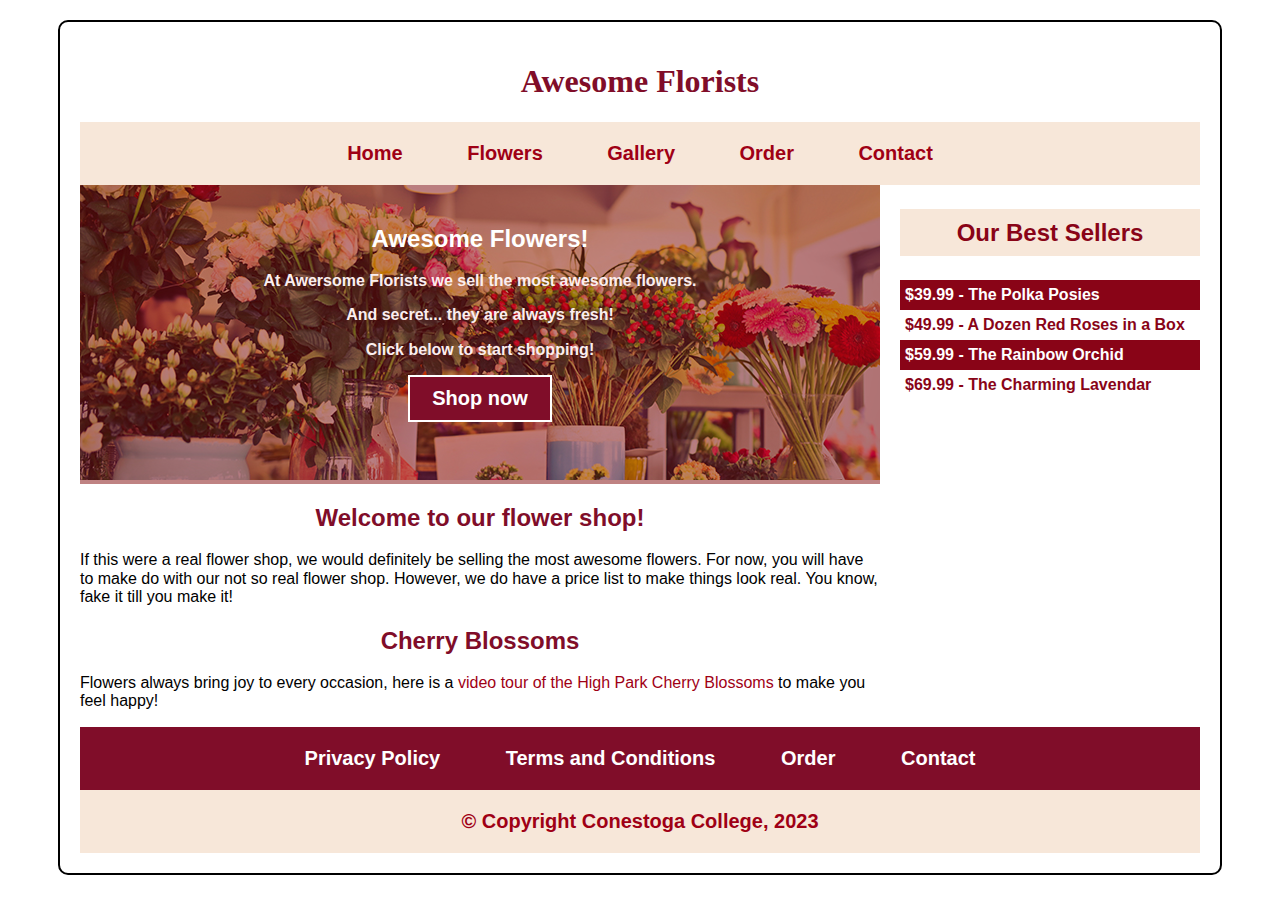
<file: index.html>
<!DOCTYPE html>
<html lang="en"> 
<head> 
    <meta charset="UTF-8">
    <meta http-equiv="X-UA-Compatible" content="IE=edge">
    <meta name="viewport" content="width=device-width, initial-scale=1.0">
    <link rel="stylesheet" href="css/normalize.css">
    <link rel="stylesheet" href="css/style.css">
    <title>Awesome Florists</title>
</head>
<body>
    <header>
        <h1>Awesome Florists</h1>
    </header>
    
    <nav>
        <!-- First level UL for the main -->
        <ul>
            <li><a href="index.html">Home</a></li>
            <li><a href="">Flowers</a></li>
            <li><a href="gallery.html">Gallery</a></li>
            <li>
                <a href="order.html">Order</a>
                <!-- Second level UL for the sub menu -->
                <ul>
                    <li><a href="">Polka Posies</li></a>
                    <li><a href="">Red Roses</li></a>
                    <li><a href="">Rainbow Orchid</li></a>
                    <li><a href="">Charming Lavendar</li></a>
                </ul>
            </li>
            <li><a href="contact.html">Contact</a></li>
        </ul>
    </nav>
    
    <main>
        <div class="hero">
            <img src="images/flowers.jpg" alt="Flowers">
            <!-- Image flowers.jpg from Piacquadio, A. (2018, March 18). Assorted Flower Arrangements [Photograph]. From Pexels. https://www.pexels.com/photo/assorted-flower-arrangements-947914/ -->
            <div class="herotext">
                <h2>Awesome Flowers!</h2>
                <p>At Awersome Florists we sell the most awesome flowers.</p>
                <p>And secret... they are always fresh!</p>
                <p>Click below to start shopping!</p>
                <a class="shopbutton" href="order.html">Shop now</a>
            </div>
        </div>
        
        <h2>Welcome to our flower shop!</h2>
    
        <p>If this were a real flower shop, we would definitely be selling the most awesome flowers. For now, you will have to make do with our not so real flower shop. However, we do have a price list to make things look real. You know, fake it till you make it!</p>
    
        <h2>Cherry Blossoms</h2>
    
        <p>Flowers always bring joy to every occasion, here is a <a  class = "redlink" href="https://www.youtube.com/watch?v=yVLuTAlTBUo&t=3s">video tour of the High Park Cherry Blossoms </a> to make you feel happy!</p>

    
    </main>
    
    <aside>
        <h3>Our Best Sellers</h3>
        <ul>
            <li><a href="">$39.99 - The Polka Posies</a></li>
            <li><a href="">$49.99 - A Dozen Red Roses in a Box</a></li>
            <li><a href="">$59.99 - The Rainbow Orchid</a></li>
            <li><a href="">$69.99 - The Charming Lavendar</a></li>
        </ul>
    </aside>
    
    <footer>
        <nav>
            <!-- First level UL only for the footer -->
            <ul>
                <li><a href="">Privacy Policy</a></li>
                <li><a href="">Terms and Conditions</a></li>
                <li><a href="order.html">Order</a></li>
                <li><a href="contact.html">Contact</a></li>
            </ul>
        </nav>
        &copy; Copyright Conestoga College, 2023  
    </footer>
</body>
</html>
</file>
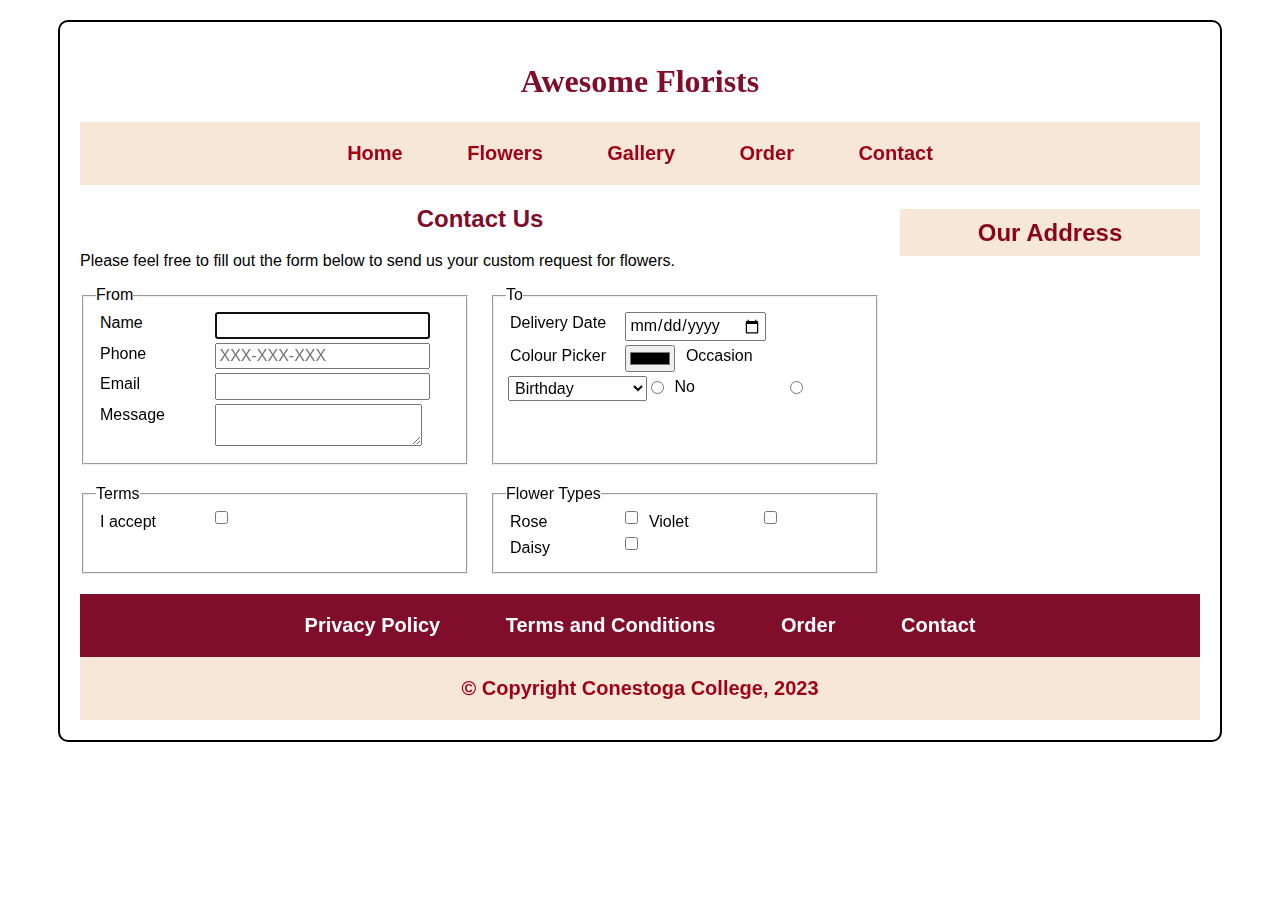
<file: contact.html>
<!DOCTYPE html>
<html lang="en"> 
<head> 
    <meta charset="UTF-8">
    <meta http-equiv="X-UA-Compatible" content="IE=edge">
    <meta name="viewport" content="width=device-width, initial-scale=1.0">
    <link rel="stylesheet" href="css/normalize.css">
    <link rel="stylesheet" href="css/style.css">
    <title>Awesome Florists</title>
</head>
<body>
    <header>
        <h1>Awesome Florists</h1>
    </header>
    
    <nav>
        <!-- First level UL for the main -->
        <ul>
            <li><a href="index.html">Home</a></li>
            <li><a href="">Flowers</a></li>
            <li><a href="gallery.html">Gallery</a></li>
            <li>
                <a href="order.html">Order</a>
                <!-- Second level UL for the sub menu -->
                <ul>
                    <li><a href="">Polka Posies</li></a>
                    <li><a href="">Red Roses</li></a>
                    <li><a href="">Rainbow Orchid</li></a>
                    <li><a href="">Charming Lavendar</li></a>
                </ul>
            </li>
            <li><a href="contact.html">Contact</a></li>
        </ul>
    </nav>
    
    <main>
       <h2>Contact Us</h2>
       <p>Please feel free to fill out the form below to send us your custom request for flowers.</p>
       <!-- Add the form below -->
       <form>

            <fieldset>
                <legend>From</legend>
                <label for="name">Name</label> <!--for attribute ==id of the input!-->
                <input type="text" name="name" id="name" autofocus>
                <label for="phone">Phone</label> 
                <input type="tel" name="phone" id="phone" placeholder="XXX-XXX-XXX">
                <label for="email">Email</label>
                <input type="email" name="email" id="email" >
                <label for="message">Message</label>
                <textarea name="message" id="message"></textarea>

            </fieldset>
            <fieldset>
                <legend>To</legend>
                <label for ="deldate">Delivery Date</label>
                <input type="date" name="deldate" id="deldate">
                <label for ="colour">Colour Picker</label>
                <input type="color" name="colour" id="colour">
                <label for="occation">Occasion</label>
                <select id="occasion" name = "occasion">
                    <optgroup label="Happy">
                        <option value="1">Birthday</option>
                        <option value="2">New Baby</option>
                        <option value="3">New Job</option>

                    </optgroup>

                    <optgroup label="Sad">
                        <option value="4">Failed school</option>
                        <option value="5">Get Well</option>
                        <option value="6">ABC</option>

                    </optgroup>
                    
            </fieldset>

            <fieldset>
                <legend>Add 25$ Gift Card</legend>
                <label for="yes">Yes</label>
                <input type="radio" name="gift" value="yes" id="yes">
                <label for="no">No</label>
                <input type="radio" name="gift" value="no" id="no">
            </fieldset>

            <fieldset>
                <legend>Terms</legend>
                <label for="term">I accept</label>
                <input type="checkbox" name="term" value="yes" id="term">
            </fieldset>

            <fieldset>
                <legend>Flower Types</legend>
                <label for="roses">Rose</label>
                <input type="checkbox" name="flower" value="roses" id="roses">
                
                <label for="violet">Violet</label>
                <input type="checkbox" name="flower" value="violet" id="violet">
             
                <label for="daisy">Daisy</label>
                <input type="checkbox" name="flower" value="daisy" id="daisy">
            </fieldset>

            


       </form>




    </main>
    
    <aside>
        <h3>Our Address</h3>
        <!-- We will work on this later -->
    </aside>
    
    <footer>
        <nav>
            <!-- First level UL only for the footer -->
            <ul>
                <li><a href="">Privacy Policy</a></li>
                <li><a href="">Terms and Conditions</a></li>
                <li><a href="order.html">Order</a></li>
                <li><a href="contact.html">Contact</a></li>
            </ul>
        </nav>
        &copy; Copyright Conestoga College, 2023  
    </footer>
</body>
</html>
</file>
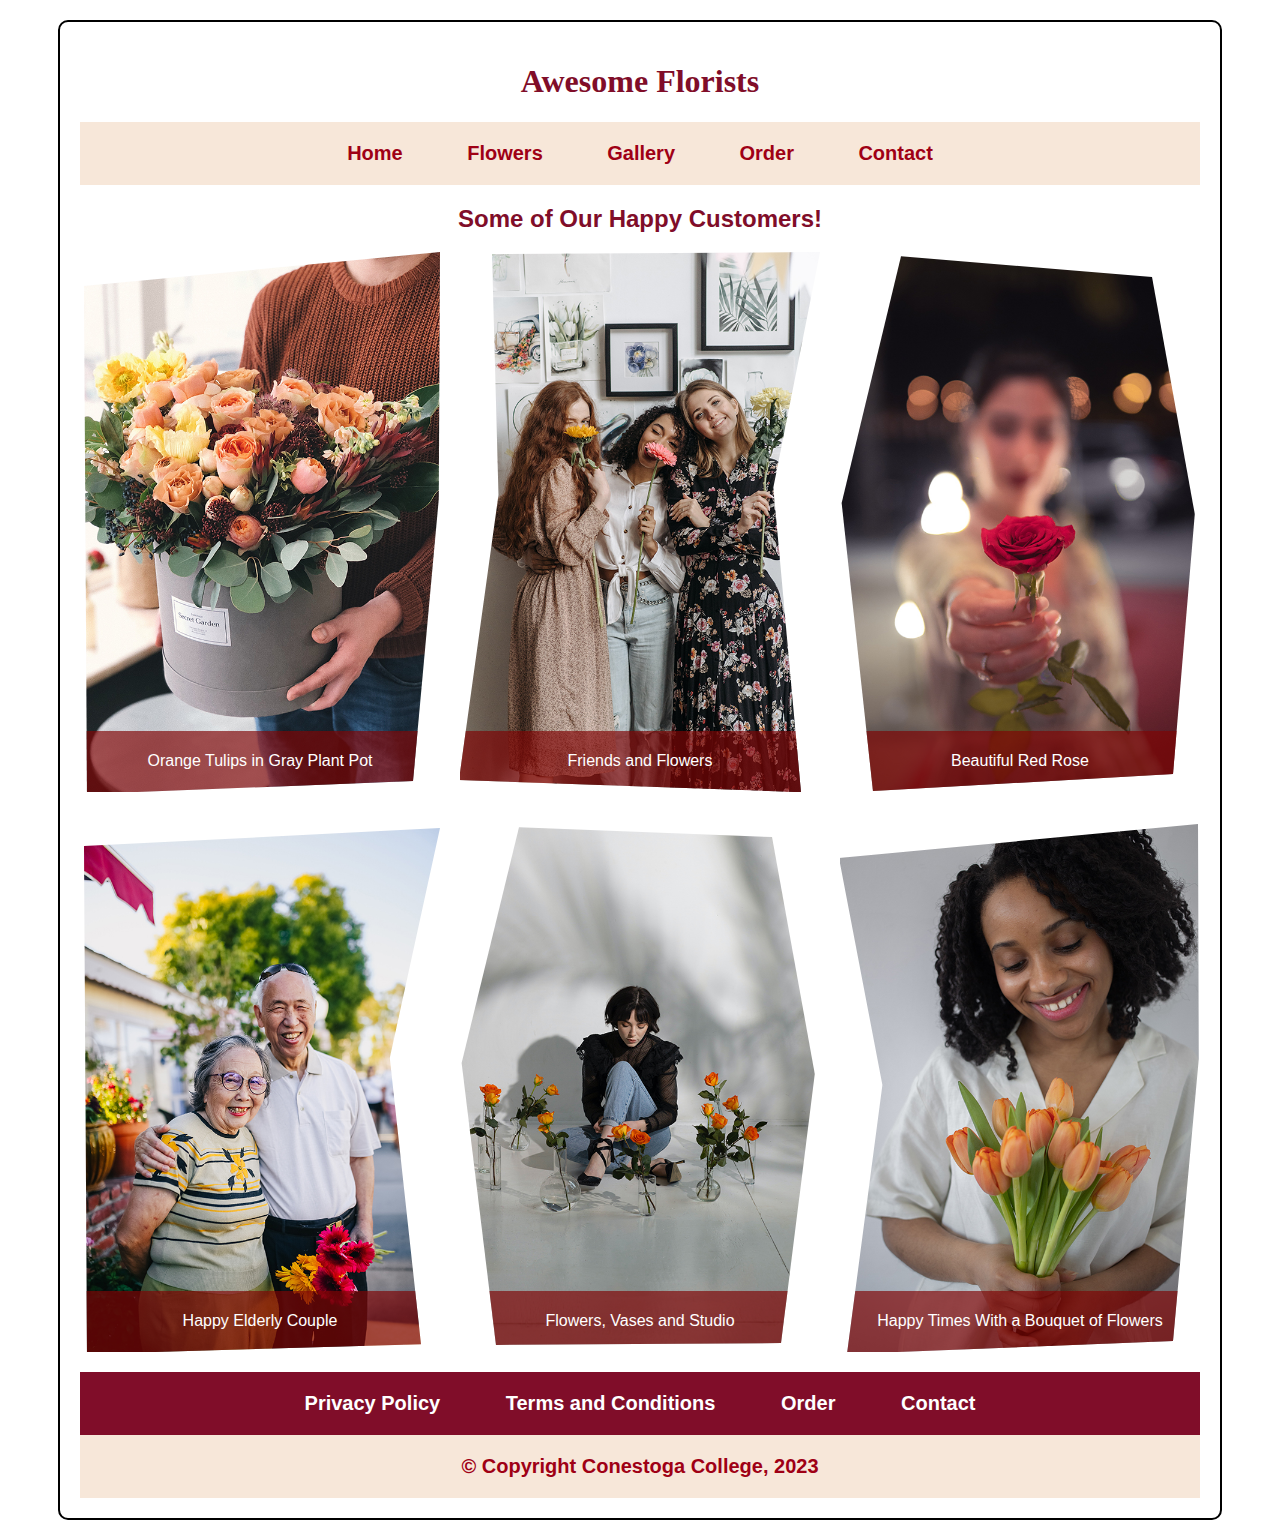
<file: gallery.html>
<!DOCTYPE html>
<html lang="en"> 
<head>
    <meta charset="UTF-8">
    <meta http-equiv="X-UA-Compatible" content="IE=edge">
    <meta name="viewport" content="width=device-width, initial-scale=1.0">
    <link rel="stylesheet" href="css/normalize.css">
    <link rel="stylesheet" href="css/style.css">
    <title>Awesome Florists</title>
</head>
<body>
    <header>
        <h1>Awesome Florists</h1>
    </header>
    
    <nav>
        <!-- First level UL for the main -->
        <ul>
            <li><a href="index.html">Home</a></li>
            <li><a href="">Flowers</a></li>
            <li><a href="gallery.html">Gallery</a></li>
            <li>
                <a href="order.html">Order</a>
                <!-- Second level UL for the sub menu -->
                <ul>
                    <li><a href="">Polka Posies</li></a>
                    <li><a href="">Red Roses</li></a>
                    <li><a href="">Rainbow Orchid</li></a>
                    <li><a href="">Charming Lavendar</li></a>
                </ul>
            </li>
            <li><a href="contact.html">Contact</a></li>
        </ul>
    </nav>
    
    <main class="gallery">
        <h2>Some of Our Happy Customers!</h2>
        <div class="photos">
            <figure class="clip1">
                <img src="images/gallery/image1.jpg" alt="Orange Tulips in Gray Plant Pot">
                <figcaption>Orange Tulips in Gray Plant Pot</figcaption>
            </figure>
            <figure class="clip2">
                <img src="images/gallery/image2.jpg" alt="Friends and Flowers">
                <figcaption>Friends and Flowers</figcaption>
            </figure>
            <figure class="clip3">
                <img src="images/gallery/image3.jpg" alt="Beautiful Red Rose">
                <figcaption>Beautiful Red Rose</figcaption>
            </figure>
            <figure class="clip4">
                <img src="images/gallery/image4.jpg" alt="Happy Elderly Couple">
                <figcaption>Happy Elderly Couple</figcaption>
            </figure>
            <figure class="clip5">
                <img src="images/gallery/image5.jpg" alt="Flowers, Vases and Studio">
                <figcaption>Flowers, Vases and Studio</figcaption>
            </figure>
            <figure class="clip6">
                <img src="images/gallery/image6.jpg" alt="Happy Times With a Bouquet of Flowers">
                <figcaption>Happy Times With a Bouquet of Flowers</figcaption>
            </figure>
        </div>
    </main>
    
    <footer>
        <nav>
            <!-- First level UL only for the footer -->
            <ul>
                <li><a href="">Privacy Policy</a></li>
                <li><a href="">Terms and Conditions</a></li>
                <li><a href="order.html">Order</a></li>
                <li><a href="contact.html">Contact</a></li>
            </ul>
        </nav>
        &copy; Copyright Conestoga College, 2023  
    </footer>
</body>
</html>
</file>
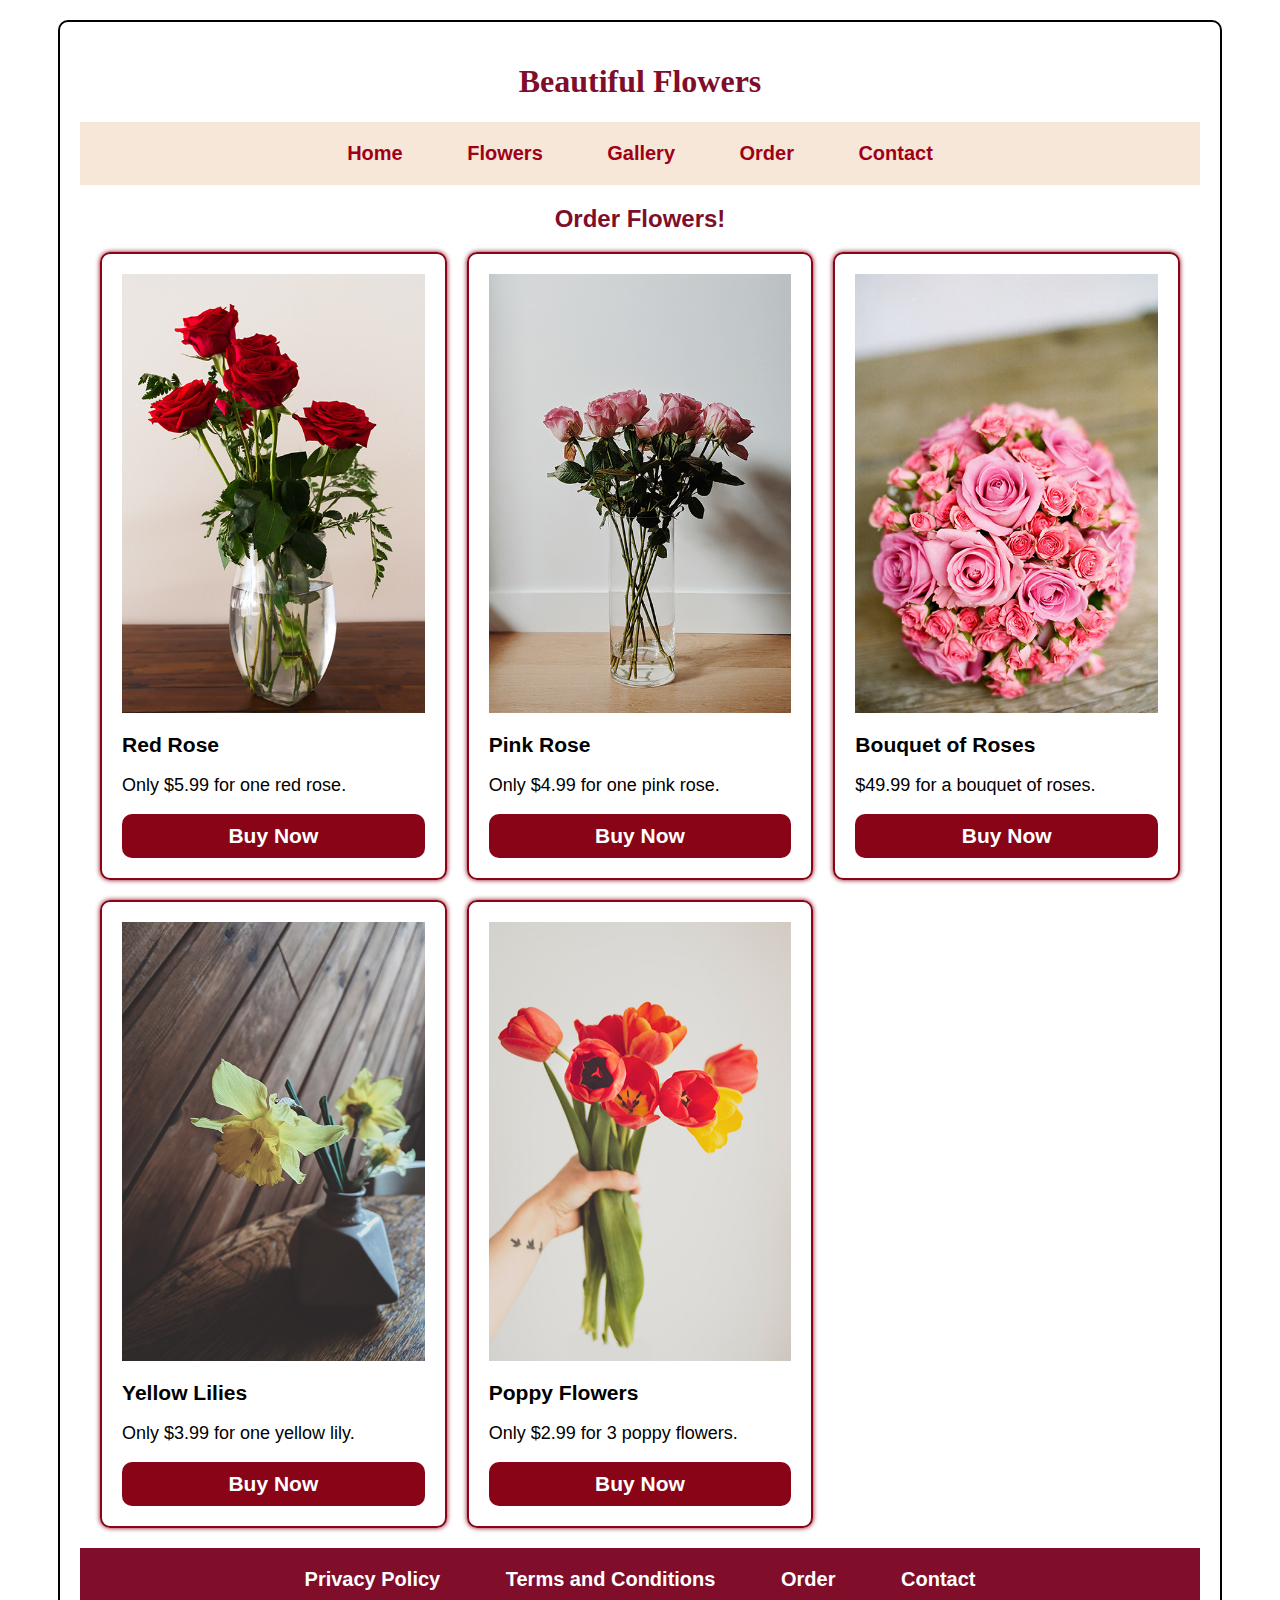
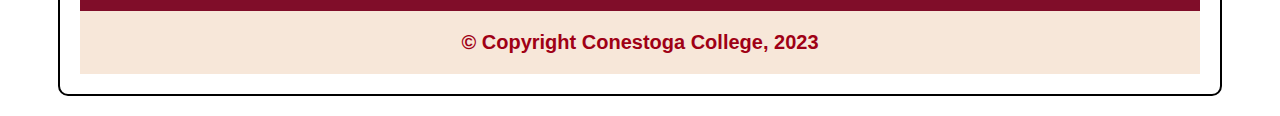
<file: order.html>
<!DOCTYPE html>
<html lang="en"> 
<head>
    <meta charset="UTF-8">
    <meta http-equiv="X-UA-Compatible" content="IE=edge">
    <meta name="viewport" content="width=device-width, initial-scale=1.0">
    <link rel="stylesheet" href="css/normalize.css">
    <link rel="stylesheet" href="css/style.css">
    <title>Awesome Florists</title>
</head>
<body>
    <header>
        <h1>Beautiful Flowers</h1>
    </header>
    
    <nav>
        <!-- First level UL for the main -->
        <ul>
            <li><a href="index.html">Home</a></li>
            <li><a href="">Flowers</a></li>
            <li><a href="gallery.html">Gallery</a></li>
            <li>
                <a href="order.html">Order</a>
                <!-- Second level UL for the sub menu -->
                <ul>
                    <li><a href="">Polka Posies</li></a>
                    <li><a href="">Red Roses</li></a>
                    <li><a href="">Rainbow Orchid</li></a>
                    <li><a href="">Charming Lavendar</li></a>
                </ul>
            </li>
            <li><a href="contact.html">Contact</a></li>
        </ul>
    </nav>
    
    <main class="order">
        <h2>Order Flowers!</h2>
        <div class="cards">
            <article class="flower">
                <h3>Red Rose</h3>
                <p>Only $5.99 for one red rose.</p>
                <img src="images/roses.jpg" alt="Red Roses">
                <button>Buy Now</button>
            </article>
            <article class="flower">
                <h3>Pink Rose</h3>
                <p>Only $4.99 for one pink rose.</p>
                <img src="images/single_roses.jpg" alt="Pink Roses">
                <button>Buy Now</button>
            </article>
            <article class="flower">
                <h3>Bouquet of Roses</h3>
                <p>$49.99 for a bouquet of roses.</p>
                <img src="images/pink_roses.jpg" alt="Bouquet of Roses">
                <button>Buy Now</button>
            </article>
            <article class="flower">
                <h3>Yellow Lilies</h3>
                <p>Only $3.99 for one yellow lily.</p>
                <img src="images/yellow_lilies.jpg" alt="Yellow Lilies">
                <button>Buy Now</button>
            </article>
            <article class="flower">
                <h3>Poppy Flowers</h3>
                <p>Only $2.99 for 3 poppy flowers.</p>
                <img src="images/poppy_flowers.jpg" alt="Poppy Flowers">
                <button>Buy Now</button>
            </article>
        </div>
    </main>
    
    <footer>
        <nav>
            <!-- First level UL only for the footer -->
            <ul>
                <li><a href="">Privacy Policy</a></li>
                <li><a href="">Terms and Conditions</a></li>
                <li><a href="order.html">Order</a></li>
                <li><a href="contact.html">Contact</a></li>
            </ul>
        </nav>
        &copy; Copyright Conestoga College, 2023  
    </footer>
</body>
</html>
</file>
<file: css/style.css>
body{
    width: 1120px; /* increase the width of the body to make space for the sidebar on the right */
    border: 2px solid black; /* add a 2px border in black around the content */
    margin: 20px auto; /* 20px margin from top and bottom of the browser body and auto makes the content sit equidistant from the left and right of the browser body */
    padding: 20px; /* make the content inside the body sit at a 20px gap from all the 4 sides */
    border-radius: 10px; /* round the edges of the border */
    font-family: sans-serif; /* change the default font to sans serif */
}

header{
    text-align: center; /* Center the text in the header*/
}

h1{
    color: #800d29; /* using a hex code to change the colour */
    font-family: cursive; /* changes how the text looks to use the cursive font */
}
main h2{
    text-align: center;
    color: #800d29;
    font-family: sans-serif;
}

nav{
    background-color: #f7e7d9; /* add colour to the nav background */
    padding: 20px 0; /* add a 20 px top and bottom padding in the nav tag  */
    text-align: center; /* make the text in the nav centered */
}

nav a{
    font-size: 20px; /* make the text bigger than default */
    font-weight: bold; /* make the text bold */
    color: #9f0015; /* change the colour of the text links */
    text-decoration: none; /* remove the underline */
    padding: 0 30px; /* push the links away from the other links */
}

main{
    width: 800px; /* set the width of the main section */
    float: left; /* push the main section to the left */
}
aside{
    width: 300px; /* set the width of the sidebar */
    float: right; /* push the sidebar to the right */
    padding-left: 20px; /* add a 20px space on the left*/
}
.redlink{
    color: #9f0015; /* change the colour */
    text-decoration: none; /* remove underline */
}
.redlink:hover{ /* :hover is used for mouse over */
    color: #eb0a5a; /* change the colour */
}
aside h3{
    color: #890417; /* changes colour */
    text-align: center; /* centers text */
    font-family: sans-serif; /* changes font family */
    font-size: 24px; /* changes font size */
    background-color: #f7e7d9; /* adds a background colour */
    padding: 10px 0; /* adds some space on the top and bottom */
}
aside ul{
    list-style: none; /* removes the dots */
    padding-left: 0; /* removes the gap on the left */
}
aside li:nth-child(odd){
    color: white; /* chagne the colour of the text */
    background-color: #890417; /* add a background colour */
}
aside li{
    line-height: 30px; /* So that we have more space above and below the list items. You can also use padding instead! */
    padding-left: 5px; /* to push the text a little bit away from the left */
    font-weight: bold; /* make text bold */
}
img{
    width: 100%; /* make the image go all the way from left to the right */
}
footer{
    clear: both; /* clear the floating elements above */
    text-align: center; /* Center the text in the footer */
    font-weight: bold; /* make the text bold */
    background-color: #f7e7d9; /* add colour to the  background */
    padding: 20px 0; /* add a 20 px top and bottom padding in the footer tag  */
    font-size: 20px; /* make the text bigger than default */
    color: #9f0015; /* change the colour of the text */
}

.hero{
    position: relative; /* to make this div the relative ancestor of .herotext */
    text-align: center; /* to center all the content in .hero */
}
.herotext{
    position: absolute; /* make .herotext content sit in a separate layer over the image */
    top: 0; /* make the .herotext cover the entire area of .hero from top */
    bottom: 0; /* to bottom */
    left: 0; /* and left */
    right: 0; /* right, so that the entire image is overlayed */
    background-color: rgba(128,5,5,0.5); /* add a semi transparent background */
    padding: 20px; /* add some padding */
    color: #fbeeef; /* change the text colour */
    font-family: sans-serif; /* make the font appear in sans-serif */
    font-weight: bold; /* make the text bold */
}
.herotext h2{
    color: white; /* change the colour of the heading in .herotext */
}
.shopbutton {
	background-color: #800d29; /* add a background colour */
	color: white; /* change the text colour */
	display: inline-block; /* so that we can assign a width */
	width: 120px; /* set the width of the link */
	font-size: 20px; /* change the font size */
	border: 2px solid white; /* add a border */
	text-decoration: none; /* remove the underline */
	padding: 10px; /* add a top, right, bottom and left padding */
}
/* Order page CSS changes */
main.order{
    width: 100%;
}
.order h2{
    text-align: center;
    color: #800d29;
    font-family: sans-serif;
}

.cards {
    display: grid;
    grid-template-columns: repeat(auto-fit, minmax(300px, 1fr));
    grid-gap: 20px;
    margin: 20px;
    font-family: sans-serif;
    font-size: 18px;
}
.flower{
    display: flex;
    flex-flow: column;
    border:  2px solid #890417;
    border-radius: 10px;
    padding: 20px;
    box-shadow: 0 0 5px #890417;
}
.flower h3{
    margin: 20px 0 0 0;
}
.flower button {
    margin-top: auto; 
    background-color: #890417;
    color: white;
    padding: 10px;
    border: none;
    border-radius: 10px;
    font-size: 21px;
    font-family: sans-serif;
    font-weight: bold;
}
.flower > img {
    order: -1;
    align-self: center;
}

/* Order page CSS changes end here */

/* Adding CSS for multi-level menu */

nav ul{ /* applies these styles to all the child <ul> tags in <nav> */
    list-style-type: none; /* remove the dots from the list */
    padding: 0;
    margin: 0;
}

nav>ul>li{ /* Only applies these styles to the immediate child <li> in the immediate child <ul> in <nav>. Basically it only affects the <li> in the main menu not the sub menu */
    display: inline-block; /* to make the links in the main menu site side by side */
    position: relative; /* to make the parent <li> as the container element of the absolutely positioned <ul> representing the sub menu */
}

nav ul li ul { /* applies styles only to the sub menu */
	width: 200px;
	position: absolute; /* put the sub menu in a separate layer */
	z-index: 999; /* make sure the sub menu is not hidden behind other elements */
	text-align: left;
	background-color: #890417;
    box-shadow: 0 0 5px #800d29;
}

nav ul li ul li a{ /* styles for the <a> in the sub menu */
    color: white;
    padding: 10px;
    display: block; /* to make sure the anchor tags occupy all the space available otherwise the hover colour changes do not have a good user experience. */
}

nav ul li ul li:hover a:hover{ /* styles for the <a> in the sub menu on mouse over */
    color: #890417;
    background-color: #f7e7d9;
}

nav ul li ul { /* applies styles only to the sub menu */
    display: none; /* hide the sub menu by default */
}

nav ul li:hover ul{/* applies styles only to the sub menu whose parent <li> is hovered */
    display: block; /* show the sub menu when a user brings their mouse over the parent <li> */
}

/* Footer and sidebar menus */
footer{
    padding: 0 0 20px 0;
}
footer nav{
    background-color: #800d29;
    margin-bottom: 20px;
}

footer nav a{
    color: white;
}

aside ul li a{
    color: #890417;
    text-decoration: none;
}

aside ul li:nth-child(odd) a{
    color: white; /* change the colour of the text */
}

/* Gallery page CSS changes */

main.gallery{
    width: 100%;
}

.gallery h2 {
	text-align: center;
	color: #800d29;
	font-family: sans-serif;
}

.photos{
    display: grid;
    grid-template-columns: 1fr 1fr 1fr;
    grid-gap: 20px;
    margin-bottom: 20px;
}
.gallery figure {
    margin: 0;  /* to remove the default margin */
    position: relative; /* to make the figure as the containing element of figcaption */
}

.gallery img {
	display: block;  /* to remove any extra spacing */
}

figcaption {
	color: white;
	font-family: sans-serif;
	font-size: 16px;
	padding: 6% 2%;
	text-align: center;
	position: absolute; /* to make the caption appear on top of the image */
	bottom: 0; /* to have the caption positioned at the bottom of the image */
	background-color: rgba(128, 5, 5, 0.67);
	width: 96%;
}

.clip1{
    clip-path: polygon(1.11% 6.3%, 100% 0%, 99.66% 45.74%, 92.5% 97.97%, 1.94% 100.35%); /* Clip the figure at different angles to remove boxy-ness */
}
.clip2 {
	clip-path: polygon(8.89% 0.37%, 100% 0%, 87.04% 43.58%, 94.72% 100.01%, -0.28% 97.76%, 10.69% 44.96%);
}
.clip3 {
	clip-path: polygon(16.95% 0.75%, 86.67% 4.63%, 98.55% 48.52%, 92.50% 96.67%, 9.16% 99.79%, 0.46% 46.47%);
}
.clip4 {
	clip-path: polygon(1.11% 6.3%, 100% 2.96%, 86.05% 45.55%, 94.72% 98.53%, 1.94% 100.35%);
}
.clip5 {
	clip-path: polygon(16.39% 2.79%, 86.67% 4.63%, 98.55% 48.52%, 89.17% 98.34%, 10% 98.68%, 0.46% 46.47%);
}
.clip6 {
	clip-path: polygon(-0.28% 8.52%, 99.45% 2.23%, 99.66% 45.74%, 92.5% 97.97%, 1.94% 100.35%, 11.78% 50.53%);
}
/* Gallery page CSS changes end here */

/* Media queries for making pages responsive */

@media only screen and (max-width: 767px) { /* these styles will apply only when the available width is 767px or below */
    body {
        padding: 2%; /* change the padding to 2% on all 4 sides */
        width: 94%; /* we are not changing it to 96% but 94% to account for the left and right borders  */
    }
    nav a{
        padding: 0 20px; /* reduce the padding between the links so that all the links sit on the same line */
    }
    main{
        width: 100%; /* make the main section go full width */
    }
    aside{
        width: 100%; /* make the sidebar go full width as well */
    }
    .shopbutton{
        font-size: 18px; /* reduce the font size a little */
        padding: 5px; /* reduce the padding a little */
    }
    .herotext h2{
        margin: 5px 0; /* reduce the top and bottom margin a little */
    }
}

form{
    display: grid;
    grid-template-columns: 1fr 1fr;
    grid-gap: 20px;
    margin-bottom: 20px;
}
label{
    display: inline-block;
    width: 105px;
    vertical-align: top;
    padding: 2px;
    margin: 2px;
}

input, select, textarea{
    padding: 2px;
    margin: 2px;
}
</file>
